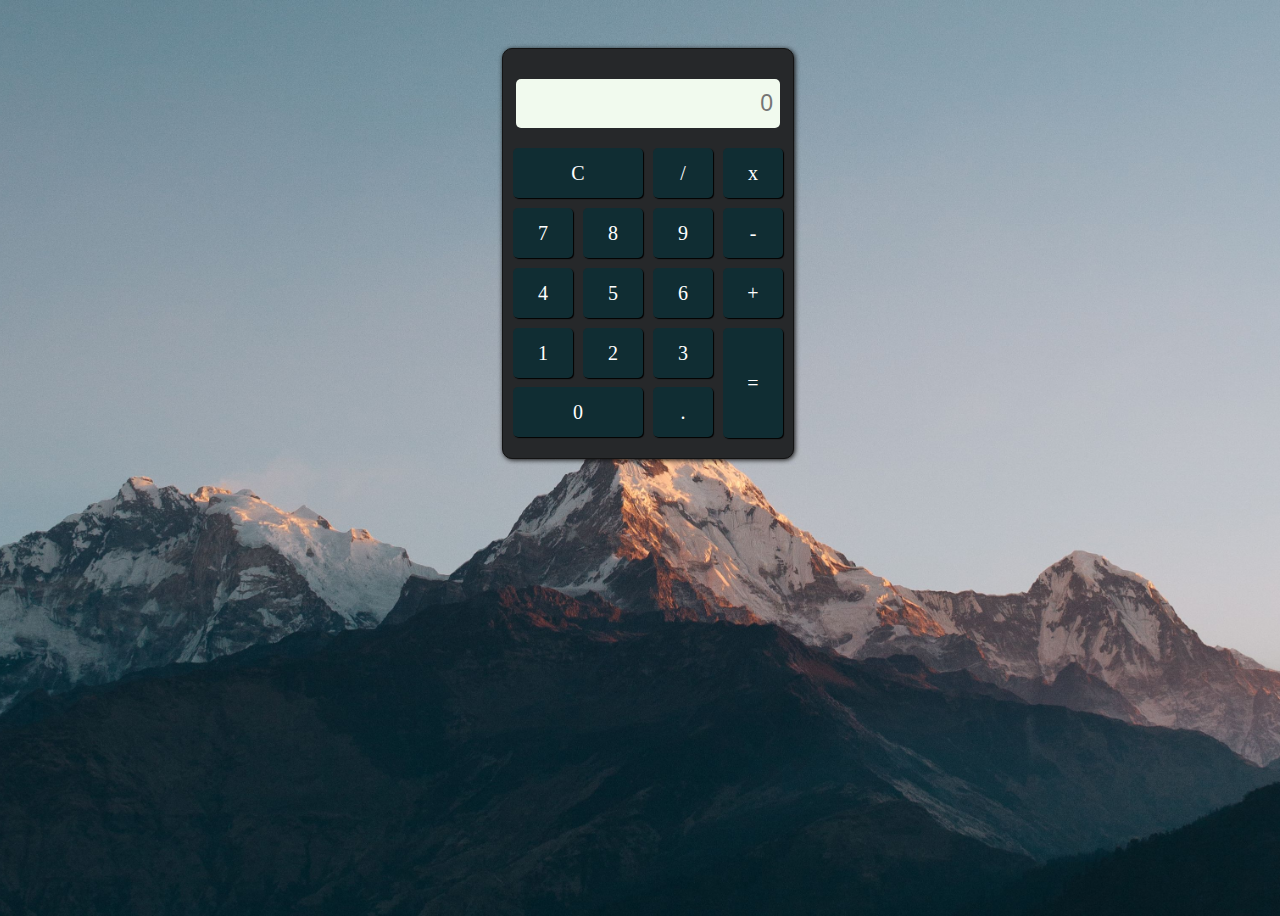
<file: index.html>
<!DOCTYPE HTML>
<html lang="pt-br">
    <head>
        <meta charset="UTF-8">
        <title>Atividade de fixação</title>
        <meta name="author" content="Yohan Marques">
        <meta name="description" content="Atividade 08/01/2022">
        <meta name="keywords" content="DOM, Manipulação, Atividade">
        <meta name="viewport" content="width=device-width, initial-scale=1.0">

        <link rel="preconnect" href="https://fonts.googleapis.com">
        <link rel="preconnect" href="https://fonts.gstatic.com" crossorigin>
        <link href="https://fonts.googleapis.com/css2?family=The+Nautigal:wght@700&display=swap" rel="stylesheet">  

        <link rel="stylesheet" type="text/css" href="style.css">
    </head>
    <body>
        <div class="container">

                <div class="calculadora">
                    <div class="base">

                        <input id="resultado" type="text" class="form-control" placeholder="0" disabled="disabled">
                        
                        <div class="primeiro">
                          <button type="button" onclick="calcular('acao','c')" class="C">C</button>
                          <button type="button" onclick="calcular('acao','/')" class="divisao">/</button>
                          <button type="button" onclick="calcular('acao','*')" class="multiplicacao">x</button>
                        </div>
            
                        <div class="segundo">
                          <button type="button" onclick="calcular('valor', 7)" class="num7">7</button>
                          <button type="button" onclick="calcular('valor', 8)" class="num8">8</button>
                          <button type="button" onclick="calcular('valor', 9)" class="num9">9</button>
                          <button type="button" onclick="calcular('acao','-')" class="subtracao">-</button>
                        </div>
                        
                        <div class="terceiro">
                          <button type="button" onclick="calcular('valor', 4)" class="num4">4</button>
                          <button type="button" onclick="calcular('valor', 5)" class="num5">5</button>
                          <button type="button" onclick="calcular('valor', 6)" class="num6">6</button>
                          <button type="button" onclick="calcular('acao','+')" class="soma">+</button>
                        </div>
            
                        <div class="quarto">
                          <button type="button" onclick="calcular('valor', 1)" class="num1">1</button>
                          <button type="button" onclick="calcular('valor', 2)" class="num2">2</button>
                          <button type="button" onclick="calcular('valor', 3)" class="num3">3</button>
                          <div class="row">
                              <button type="button" onclick="calcular('acao','=')" class="igual">=</button>
                          </div>
                          <div class="quinto">
                            <button type="button" onclick="calcular('valor', 0)" class="num0">0</button>
                            <button type="button" onclick="calcular('acao','.')" class="ponto">.</button>
                          </div>
                    </div>
                </div>
            </div>
            <script src="calc.js"></script>
            
    </body>
</html>
</file>
<file: style.css>
body{
    display: flex;
    justify-content: center;
    text-align: center;
    width: 100%;
    height: 100vh;
    overflow:hidden;
    background-image: url(./imagens/93239.jpg);
    background-position: center;
    background-repeat: no-repeat;
    background-size:cover;
    
}

.calculadora {
    margin-top: 40px;
    border: solid 1px rgb(19, 19, 19);
    background-color: #26282a;
    border-radius: 10px;
    box-shadow: 1px 1px 5px rgb(17, 17, 17);
    padding: 15px 5px;
    
    
    
}
button{
    color: white;
    background: #102d33;
    width: 60px;
    height: 50px;
    border: 1px;
    box-shadow: 1px 1px 1px rgba(0, 0, 0, 0.986);
    border-radius: 5px;
    margin: 5px;
    transition: .3s ease-in-out;
    font-size: 20px;
    font-family:   "The+Nautigal";
}
button:hover{
    cursor: pointer;
    background-color: #173e4e ;
    
}
.C{
    width: 130px;
}


.form-control{
    width: 250px;
    height: 35px;
    margin: 15px 0;
    border-radius: 5px;
    
    
}
input{
    background-color: #f1faee;
    text-align: end;
    border: none;
    padding: 7px;
    font-size: 23px;
    
}
.igual{
    height: 110px;
}
.primeiro{
    display: flex;
    
}
.segundo{
    display: flex;
    
}
.terceiro{
    display: flex;
    
}
.quarto{
   display: flex;
   position: relative;
   
}
.quinto{
    display: flex;
    height: 60px;
    position:absolute;
    top: 59px;
    
    
}

.num0{
    width: 130px;
}
</file>
